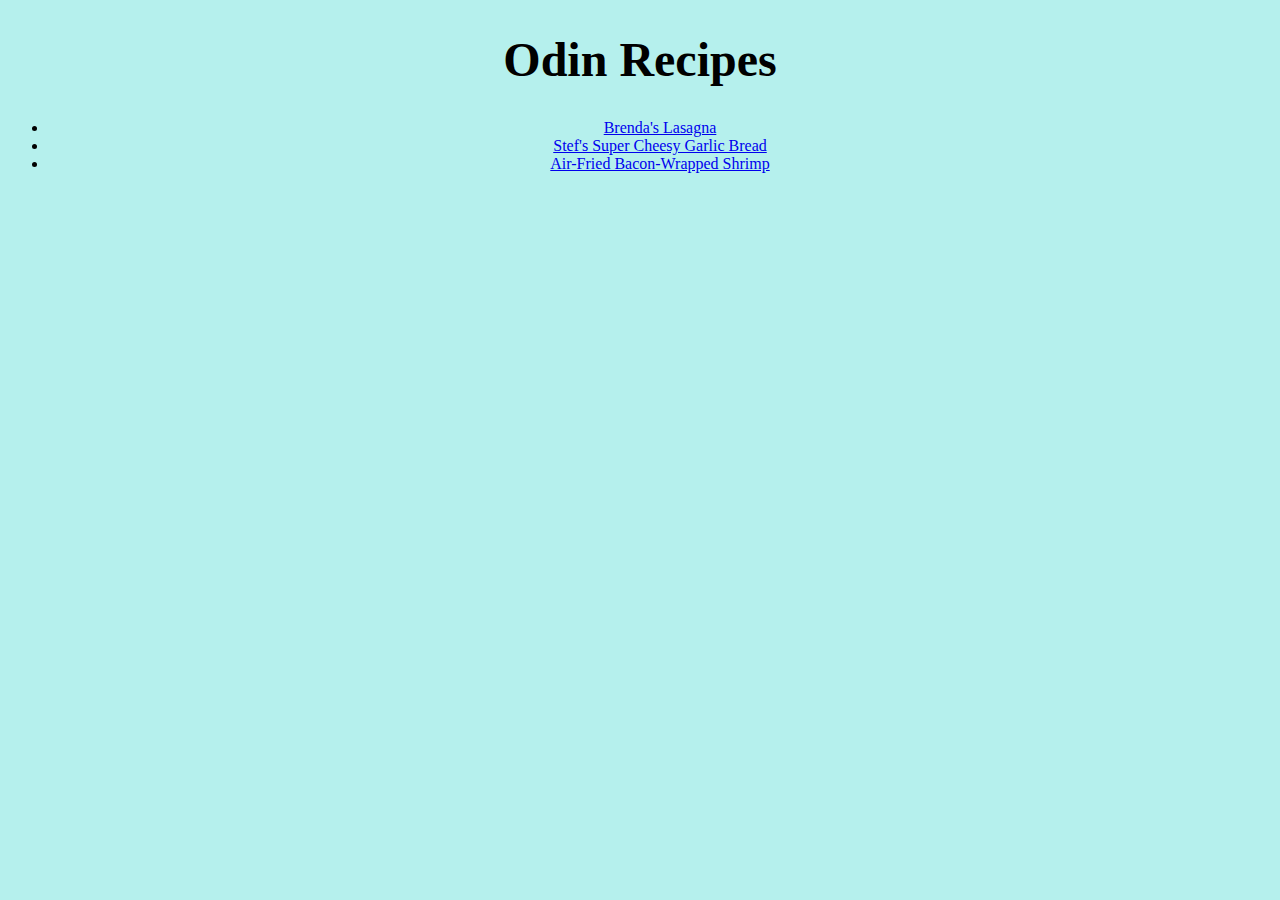
<file: index.html>
<!DOCTYPE html>
<html lang="en">
<head>
    <meta charset="UTF-8">
    <title>Odin Recipes</title>
    <link rel="stylesheet" href="styles.css">
</head>
<body>
    <h1>Odin Recipes</h1>
    <ul>
        <li><a href="recipes/lasagna.html">Brenda's Lasagna</a></li>
        <li><a href="recipes/cheesy-garlic-bread.html">Stef's Super Cheesy Garlic Bread</a></li>
        <li><a href="recipes/bacon-wrapped-shrimp.html">Air-Fried Bacon-Wrapped Shrimp</a></li>
    </ul>
</body>
</html>
</file>
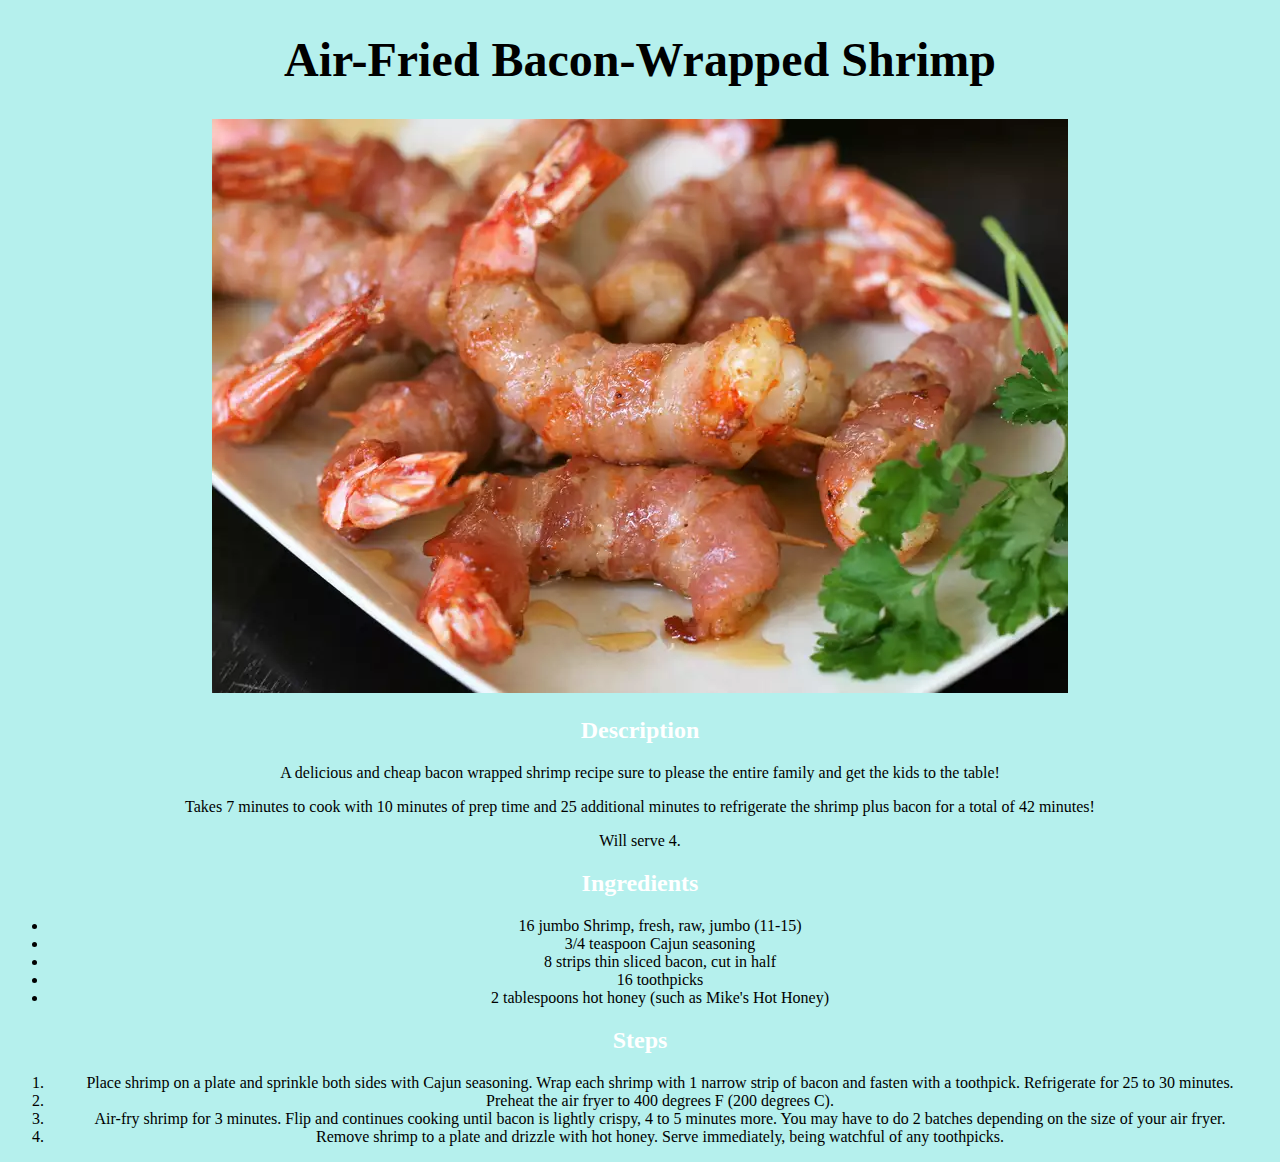
<file: recipes/bacon-wrapped-shrimp.html>
<!DOCTYPE html>
<html lang="en">
<head>
    <meta charset="UTF-8">
    <title>Bacon Wrapped Shrimp</title>
    <link rel="stylesheet" href="../styles.css">
</head>
<body>
    <h1>Air-Fried Bacon-Wrapped Shrimp</h1>
    <img src="../images/bacon-wrapped-shrimp.jpg" alt="A picture of delicious looking bacon wrapped shrimp.">
   
    <h2>Description</h2>
    <p>A delicious and cheap bacon wrapped shrimp recipe sure to please the entire family and get the kids to the table!</p>
    <p>Takes 7 minutes to cook with 10 minutes of prep time and 25 additional minutes to refrigerate the shrimp plus bacon for a total of 42 minutes!</p>
    <p>Will serve 4.</p>
    
    <h2>Ingredients</h2>
    <ul>
        <li>16 jumbo Shrimp, fresh, raw, jumbo (11-15)</li>
        <li>3/4 teaspoon Cajun seasoning</li>
        <li>8 strips thin sliced bacon, cut in half</li>
        <li>16 toothpicks</li>
        <li>2 tablespoons hot honey (such as Mike's Hot Honey)</li>
    </ul>
    
    <h2>Steps</h2>
    <ol>
        <li>Place shrimp on a plate and sprinkle both sides with Cajun seasoning. Wrap each shrimp with 1 narrow strip of bacon and fasten with a toothpick. Refrigerate for 25 to 30 minutes.</li>
        <li>Preheat the air fryer to 400 degrees F (200 degrees C).</li>
        <li>Air-fry shrimp for 3 minutes. Flip and continues cooking until bacon is lightly crispy, 4 to 5 minutes more. You may have to do 2 batches depending on the size of your air fryer.</li>
        <li>Remove shrimp to a plate and drizzle with hot honey. Serve immediately, being watchful of any toothpicks.</li>
    </ol>
</body>
</html>
</file>
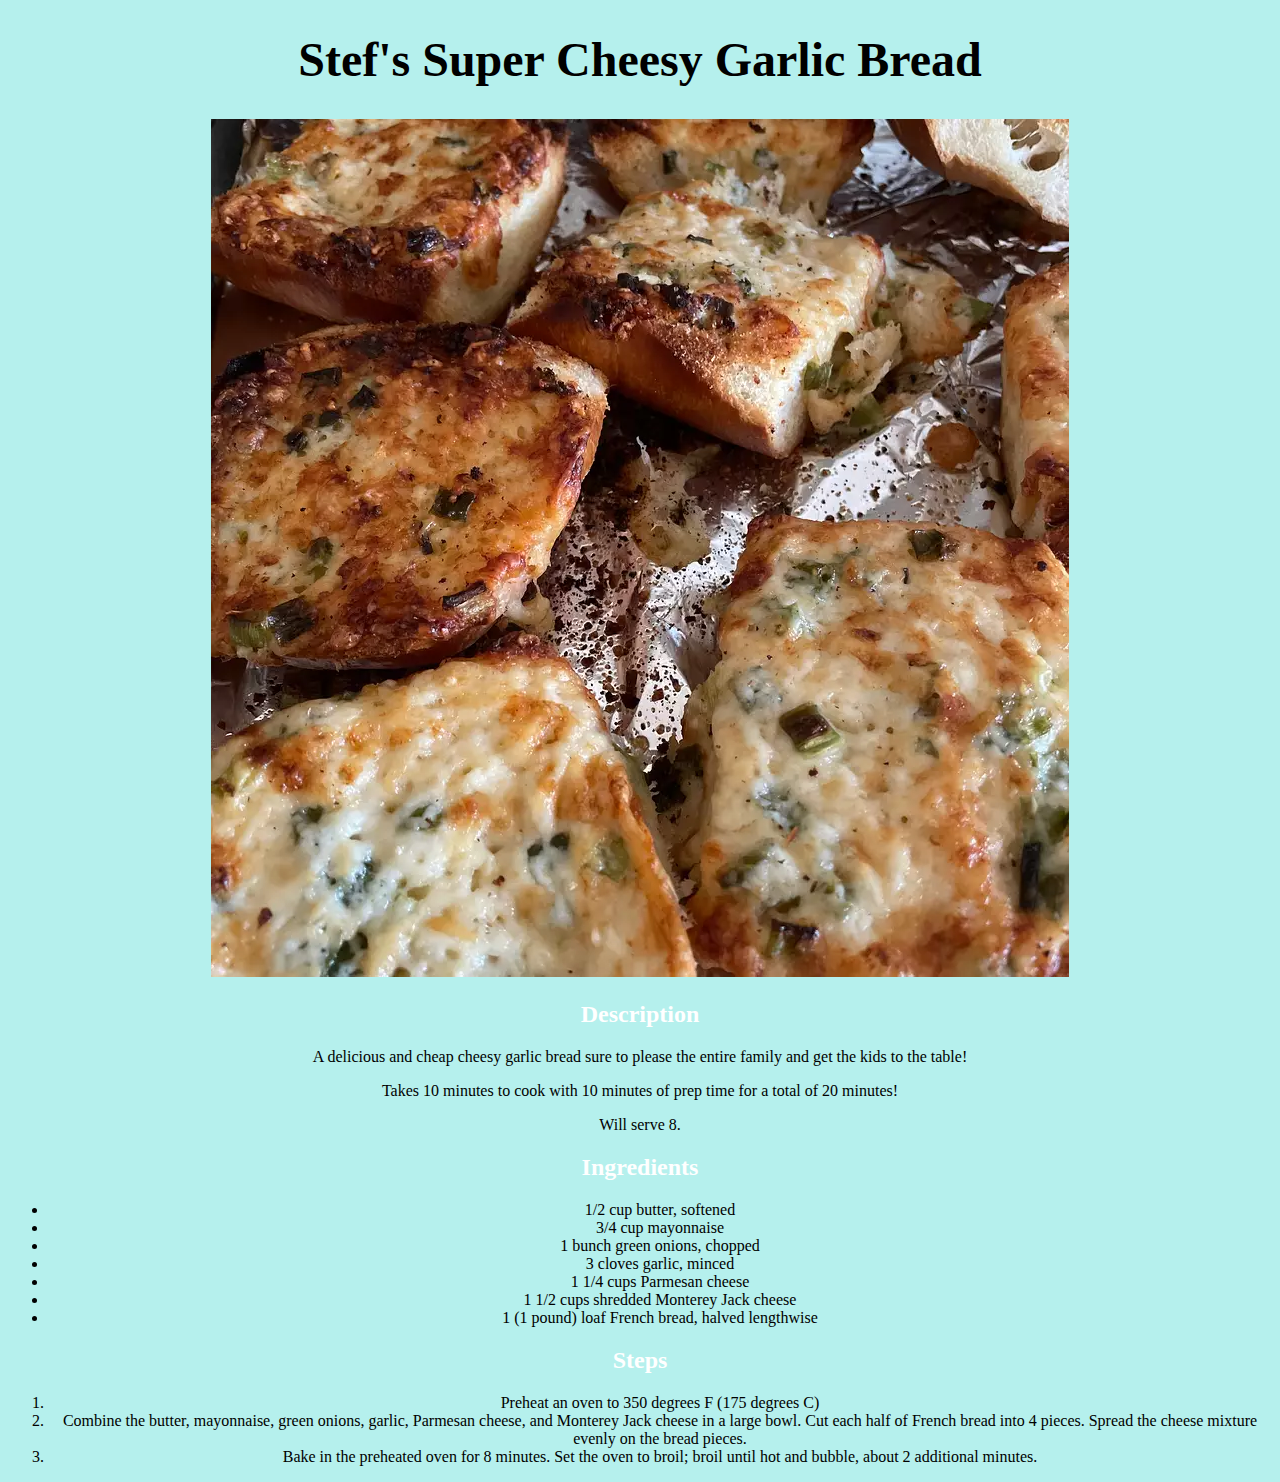
<file: recipes/cheesy-garlic-bread.html>
<!DOCTYPE html>
<html lang="en">
<head>
    <meta charset="UTF-8">
    <title>Cheesy Garlic Bread</title>
    <link rel="stylesheet" href="../styles.css">
</head>
<body>
    <h1>Stef's Super Cheesy Garlic Bread</h1>
    <img src="../images/cheesy-garlic-bread.jpg" alt="A picture of a delicious looking cheesy garlic bread.">
   
    <h2>Description</h2>
    <p>A delicious and cheap cheesy garlic bread sure to please the entire family and get the kids to the table!</p>
    <p>Takes 10 minutes to cook with 10 minutes of prep time for a total of 20 minutes!</p>
    <p>Will serve 8.</p>
    
    <h2>Ingredients</h2>
    <ul>
        <li>1/2 cup butter, softened</li>
        <li>3/4 cup mayonnaise</li>
        <li>1 bunch green onions, chopped</li>
        <li>3 cloves garlic, minced</li>
        <li>1 1/4 cups Parmesan cheese</li>
        <li>1 1/2 cups shredded Monterey Jack cheese</li>
        <li>1 (1 pound) loaf French bread, halved lengthwise</li>
    </ul>
    
    <h2>Steps</h2>
    <ol>
        <li>Preheat an oven to 350 degrees F (175 degrees C)</li>
        <li>Combine the butter, mayonnaise, green onions, garlic, Parmesan cheese, and Monterey Jack cheese in a large bowl. Cut each half of French bread into 4 pieces. Spread the cheese mixture evenly on the bread pieces.</li>
        <li>Bake in the preheated oven for 8 minutes. Set the oven to broil; broil until hot and bubble, about 2 additional minutes.</li>
    </ol>
</body>
</html>
</file>
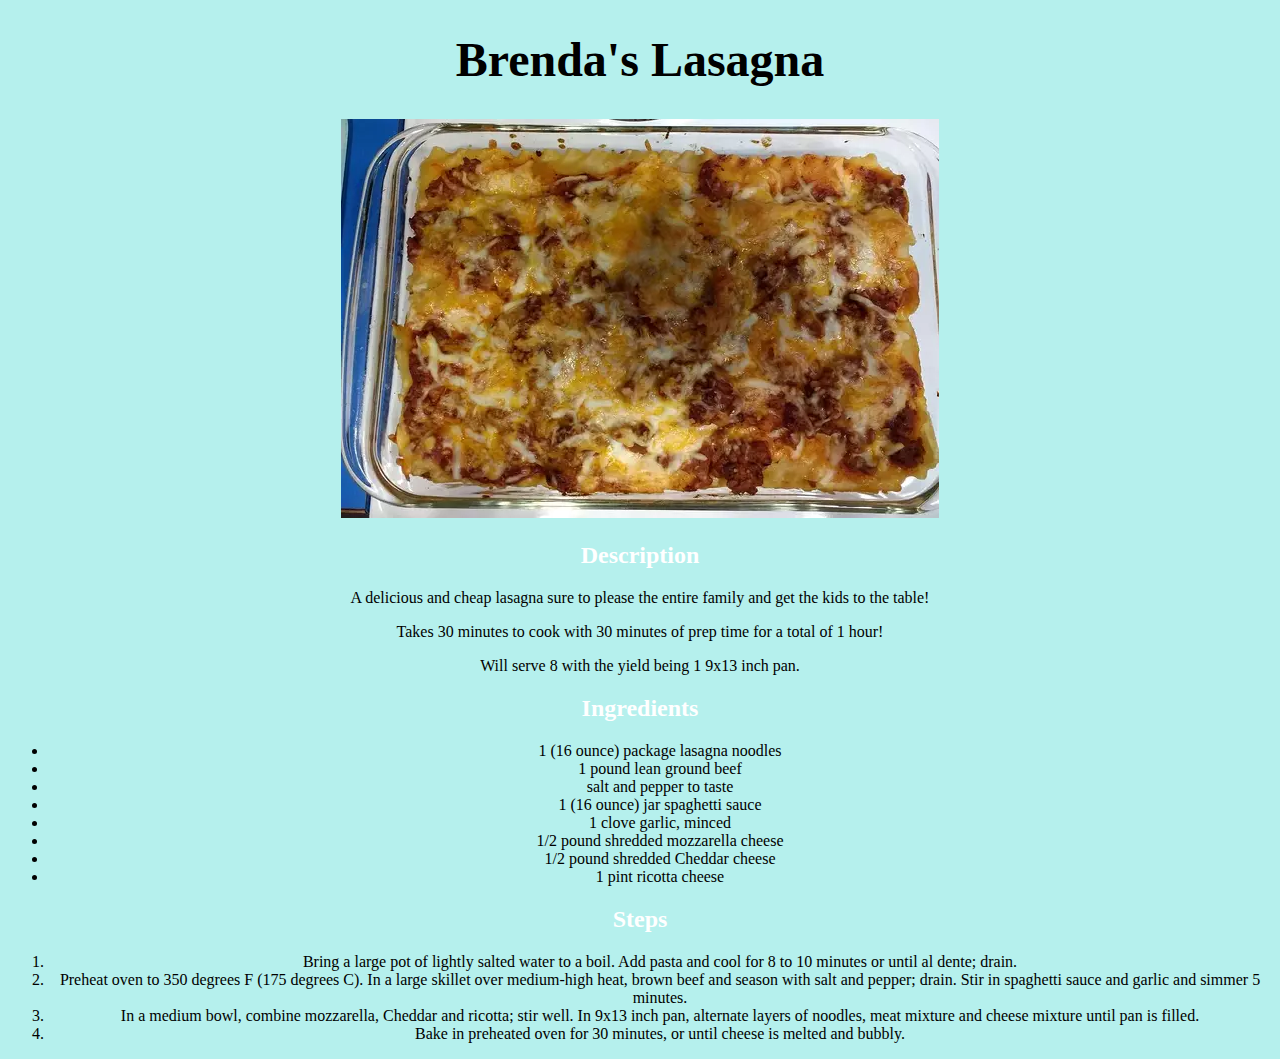
<file: recipes/lasagna.html>
<!DOCTYPE html>
<html lang="en">
<head>
    <meta charset="UTF-8">
    <title>Lasagna</title>
    <link rel="stylesheet" href="../styles.css">
</head>
<body>
    <h1>Brenda's Lasagna</h1>
    <img src="../images/lasagna.jpg" alt="A picture of a delicious looking lasagna.">
   
    <h2>Description</h2>
    <p>A delicious and cheap lasagna sure to please the entire family and get the kids to the table!</p>
    <p>Takes 30 minutes to cook with 30 minutes of prep time for a total of 1 hour!</p>
    <p>Will serve 8 with the yield being 1 9x13 inch pan.</p>
    
    <h2>Ingredients</h2>
    <ul>
        <li>1 (16 ounce) package lasagna noodles</li>
        <li>1 pound lean ground beef</li>
        <li>salt and pepper to taste</li>
        <li>1 (16 ounce) jar spaghetti sauce</li>
        <li>1 clove garlic, minced</li>
        <li>1/2 pound shredded mozzarella cheese</li>
        <li>1/2 pound shredded Cheddar cheese</li>
        <li>1 pint ricotta cheese</li>
    </ul>
    
    <h2>Steps</h2>
    <ol>
        <li>Bring a large pot of lightly salted water to a boil. Add pasta and cool for 8 to 10 minutes or until al dente; drain.</li>
        <li>Preheat oven to 350 degrees F (175 degrees C). In a large skillet over medium-high heat, brown beef and season with salt and pepper; drain. Stir in spaghetti sauce and garlic and simmer 5 minutes.</li>
        <li>In a medium bowl, combine mozzarella, Cheddar and ricotta; stir well. In 9x13 inch pan, alternate layers of noodles, meat mixture and cheese mixture until pan is filled.</li>
        <li>Bake in preheated oven for 30 minutes, or until cheese is melted and bubbly.</li>
    </ol>
</body>
</html>
</file>
<file: styles.css>
h1 {
    font-size: 48px;
    font-family: "Times New Roman", Times, serif;
}

body {
    text-align: center;
    background-color: rgb(181, 240, 237);
    font-family: "Times New Roman", Times, serif;
}

h2 {
    color: rgb(255, 255, 255);
    font-family: "Times New Roman", Times, serif;
}
</file>
